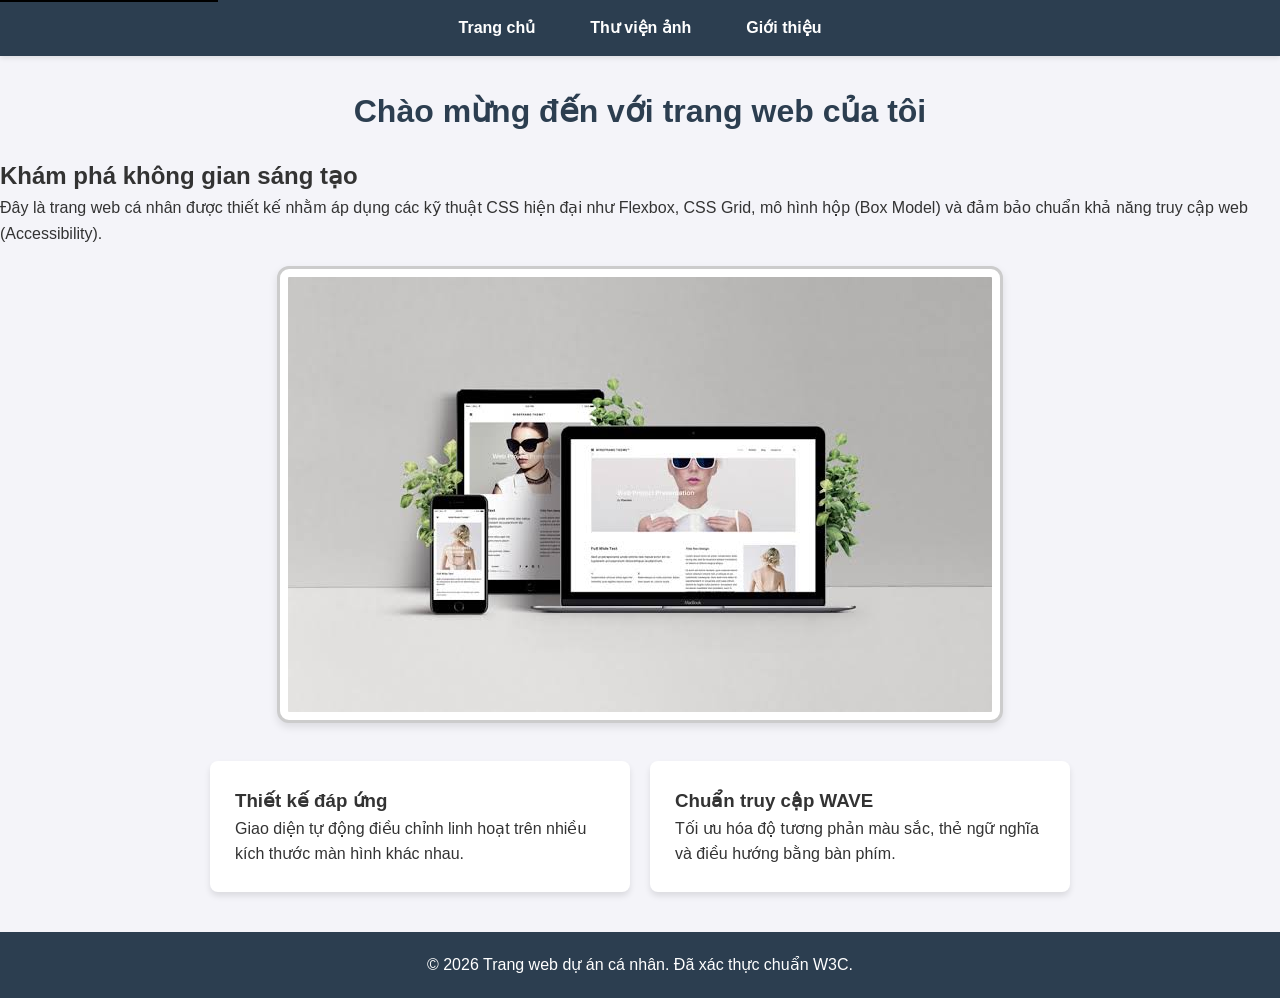
<file: index.html>
<!DOCTYPE html>
<html lang="vi">
<head>
  <meta charset="UTF-8">
  <meta name="viewport" content="width=device-width, initial-scale=1.0">
  <title>Trang chủ - Bộ sưu tập của tôi</title>
  <link rel="stylesheet" href="style.css">
</head>
<body>
  <a href="#main-content" class="skip-link">Chuyển đến Nội dung chính</a>

  <header>
    <nav class="navbar">
      <ul>
        <li><a href="index.html" class="active">Trang chủ</a></li>
        <li><a href="gallery.html">Thư viện ảnh</a></li>
        <li><a href="contact.html">Giới thiệu</a></li>
      </ul>
    </nav>
    <h1>Chào mừng đến với trang web của tôi</h1>
  </header>
  <main id="main-content">
    <section class="intro-section">
      <h2>Khám phá không gian sáng tạo</h2>
      <p>
        Đây là trang web cá nhân được thiết kế nhằm áp dụng các kỹ thuật CSS hiện đại như Flexbox, 
        CSS Grid, mô hình hộp (Box Model) và đảm bảo chuẩn khả năng truy cập web (Accessibility).
      </p>
      <div class="featured-image">
        <img src="images/banner.jpg" alt="Khung cảnh thiên nhiên hùng vĩ vào buổi sáng sớm">
      </div>
    </section>
    <section class="grid-container">
      <div class="card">
        <h3>Thiết kế đáp ứng</h3>
        <p>Giao diện tự động điều chỉnh linh hoạt trên nhiều kích thước màn hình khác nhau.</p>
      </div>
      <div class="card">
        <h3>Chuẩn truy cập WAVE</h3>
        <p>Tối ưu hóa độ tương phản màu sắc, thẻ ngữ nghĩa và điều hướng bằng bàn phím.</p>
      </div>
    </section>
  </main>

  <footer>
    <p>&copy; 2026 Trang web dự án cá nhân. Đã xác thực chuẩn W3C.</p>
  </footer>
</body>
</html>
</file>
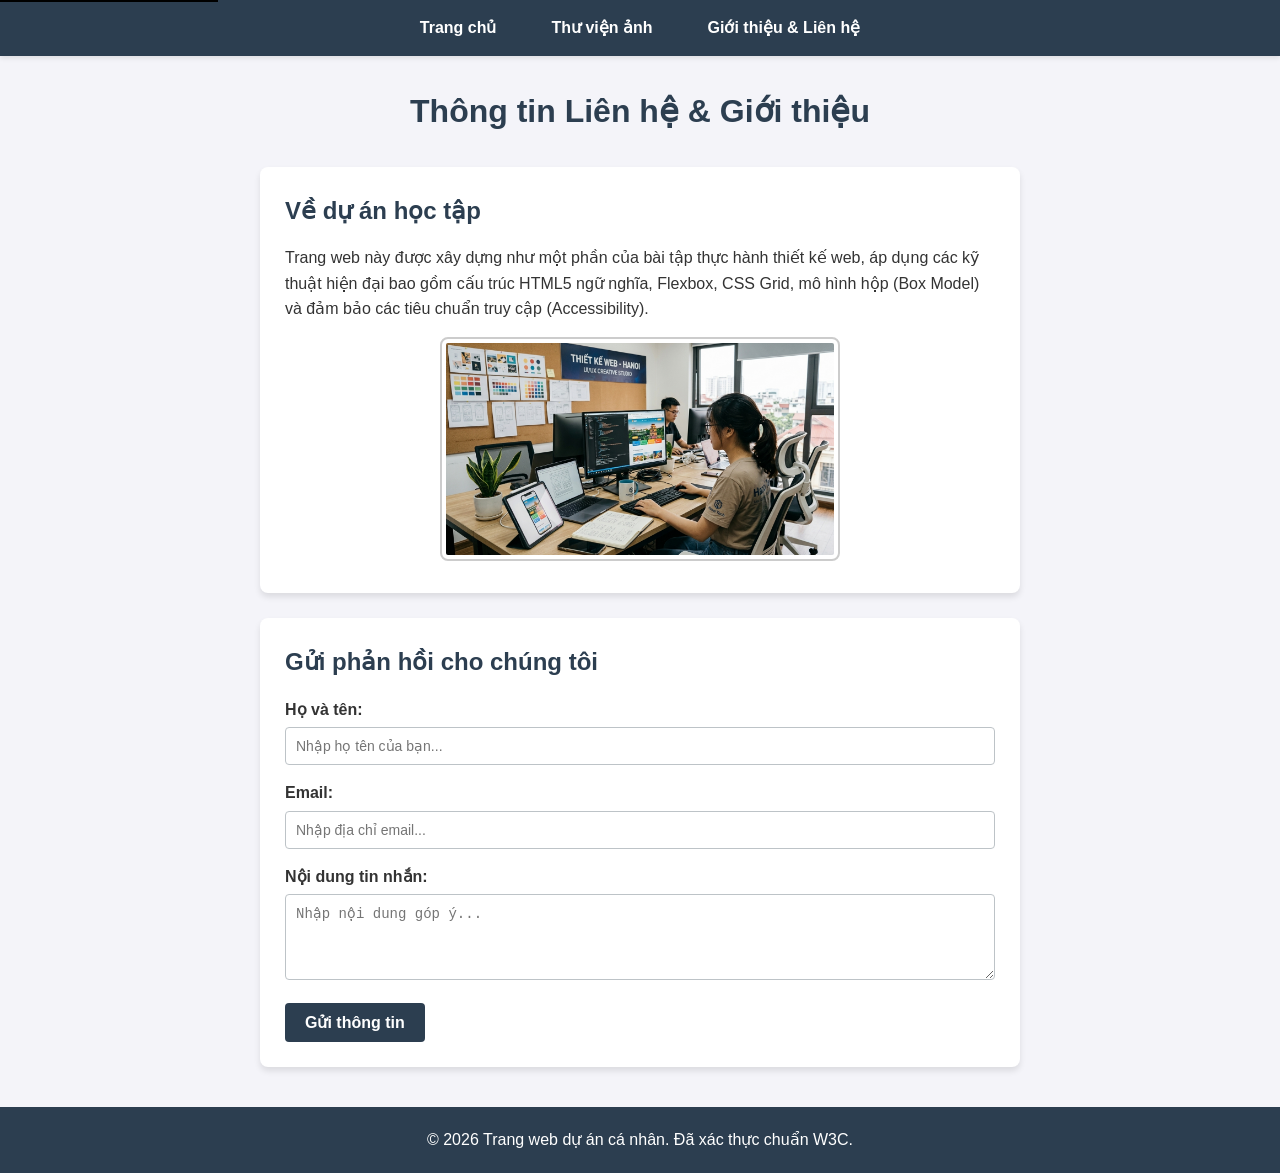
<file: contact.html>
<!DOCTYPE html>
<html lang="vi">
<head>
  <meta charset="UTF-8">
  <meta name="viewport" content="width=device-width, initial-scale=1.0">
  <title>Liên hệ - Dự án Web</title>
  <!-- Liên kết chung file CSS -->
  <link rel="stylesheet" href="style.css">
</head>
<body>
  <!-- Yêu cầu 3: Liên kết truy cập nhanh -->
  <a href="#main-content" class="skip-link">Chuyển đến Nội dung chính</a>

  <header>
    <!-- Thanh điều hướng dùng chung cho cả 3 trang -->
    <nav class="navbar">
      <ul>
        <li><a href="index.html">Trang chủ</a></li>
        <li><a href="gallery.html">Thư viện ảnh</a></li>
        <li><a href="contact.html" class="active">Giới thiệu & Liên hệ</a></li>
      </ul>
    </nav>
    <h1>Thông tin Liên hệ & Giới thiệu</h1>
  </header>

  <!-- Nội dung chính -->
  <main id="main-content">
    <section class="contact-section">
      <div class="contact-card">
        <h2>Về dự án học tập</h2>
        <p>
          Trang web này được xây dựng như một phần của bài tập thực hành thiết kế web, 
          áp dụng các kỹ thuật hiện đại bao gồm cấu trúc HTML5 ngữ nghĩa, Flexbox, CSS Grid, 
          mô hình hộp (Box Model) và đảm bảo các tiêu chuẩn truy cập (Accessibility).
        </p>
        
        <!-- THÊM ẢNH VÀO ĐÂY ĐỂ ĐÁP ỨNG YÊU CẦU 1 -->
        <div class="contact-image" style="margin-top: 15px; text-align: center;">
          <img src="images/chicken.png" alt="Minh họa không gian thiết kế web" style="width: 100%; max-width: 400px; border-radius: 8px; border: 2px solid #ccc; padding: 4px;">
        </div>
      </div>

      <div class="contact-card">
        <h2>Gửi phản hồi cho chúng tôi</h2>
        <!-- Form liên hệ mẫu -->
        <form class="contact-form">
          <div class="form-group">
            <label for="name">Họ và tên:</label>
            <input type="text" id="name" name="name" placeholder="Nhập họ tên của bạn..." required>
          </div>

          <div class="form-group">
            <label for="email">Email:</label>
            <input type="email" id="email" name="email" placeholder="Nhập địa chỉ email..." required>
          </div>

          <div class="form-group">
            <label for="message">Nội dung tin nhắn:</label>
            <textarea id="message" name="message" rows="4" placeholder="Nhập nội dung góp ý..." required></textarea>
          </div>

          <button type="submit" class="submit-btn">Gửi thông tin</button>
        </form>
      </div>
    </section>
  </main>

  <footer>
    <p>&copy; 2026 Trang web dự án cá nhân. Đã xác thực chuẩn W3C.</p>
  </footer>
</body>
</html>
</file>
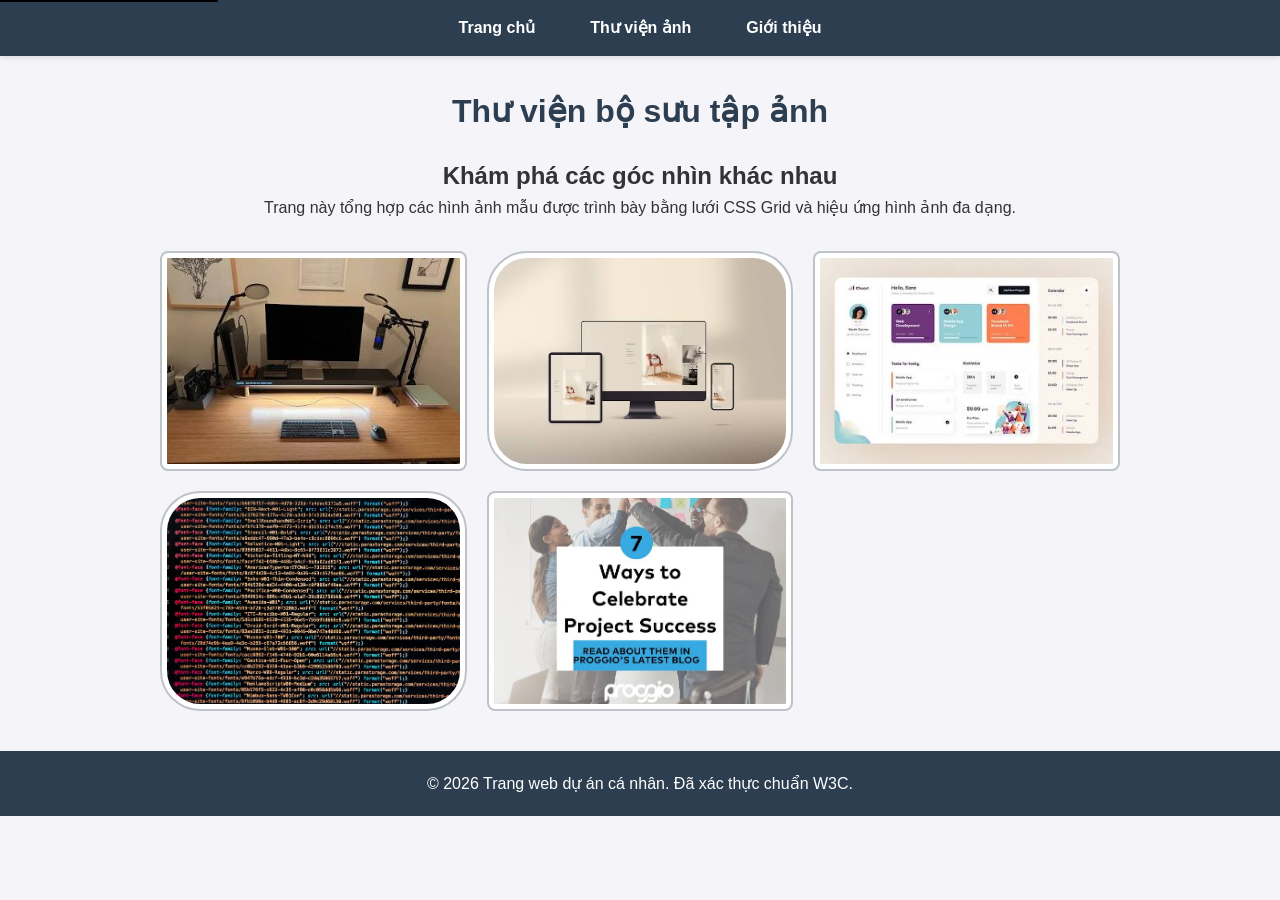
<file: gallery.html>
<!DOCTYPE html>
<html lang="vi">
<head>
  <meta charset="UTF-8">
  <meta name="viewport" content="width=device-width, initial-scale=1.0">
  <title>Thư viện ảnh - Bộ sưu tập của tôi</title>
  <link rel="stylesheet" href="style.css">
</head>
<body>
  <!-- Skip link -->
  <a href="#main-content" class="skip-link">Chuyển đến Nội dung chính</a>

  <header>
    <!-- Thanh điều hướng dùng chung -->
    <nav class="navbar">
      <ul>
        <li><a href="index.html">Trang chủ</a></li>
        <li><a href="gallery.html" class="active">Thư viện ảnh</a></li>
        <li><a href="contact.html">Giới thiệu</a></li>
      </ul>
    </nav>
    <h1>Thư viện bộ sưu tập ảnh</h1>
  </header>

  <!-- Nội dung chính chứa ít nhất 5 hình ảnh và áp dụng Grid + nth-child -->
  <main id="main-content">
    <section class="gallery-section">
      <h2>Khám phá các góc nhìn khác nhau</h2>
      <p>Trang này tổng hợp các hình ảnh mẫu được trình bày bằng lưới CSS Grid và hiệu ứng hình ảnh đa dạng.</p>
      
      <!-- Khung lưới chứa 5 hình ảnh -->
      <div class="gallery-grid">
        <img src="images/long.jpg" alt="Ảnh mô tả 1: Không gian làm việc">
        <img src="images/hlong.jpg" alt="Ảnh mô tả 2: Thiết kế web responsive">
        <img src="images/nhlong.jpg" alt="Ảnh mô tả 3: Giao diện trực quan">
        <img src="images/concua.jpg" alt="Ảnh mô tả 4: Sáng tạo mã nguồn">
        <img src="images/conga.jpg" alt="Ảnh mô tả 5: Hoàn thiện dự án">
      </div>
    </section>
  </main>

  <footer>
    <p>&copy; 2026 Trang web dự án cá nhân. Đã xác thực chuẩn W3C.</p>
  </footer>
</body>
</html>
</file>
<file: style.css>
/* Cấu hình chung và box model */
* {
    box-sizing: border-box;
    margin: 0;
    padding: 0;
  }
  
  body {
    font-family: Arial, sans-serif;
    line-height: 1.6;
    background-color: #f4f4f9;
    color: #333;
  }
  
  /* 1. Skip link (Truy cập nhanh) */
  .skip-link {
    position: absolute;
    top: -40px;
    left: 0;
    background: #000;
    color: #fff;
    padding: 8px;
    z-index: 100;
    transition: top 0.3s;
  }
  .skip-link:focus {
    top: 0;
  }
  
  /* 2. Thanh điều hướng dùng Flexbox (Đã sửa không bị dính sát) */
  .navbar {
    background-color: #2c3e50;
    padding: 15px 0; /* Tạo khoảng trống trên dưới cho thanh menu */
    box-shadow: 0 2px 5px rgba(0,0,0,0.1);
  }
  
  .navbar ul {
    list-style: none;
    display: flex;
    justify-content: center;
    gap: 35px; /* Tăng khoảng cách giữa các mục menu */
    margin: 0;
    padding: 0;
  }
  
  .navbar a {
    color: white;
    text-decoration: none;
    font-weight: bold;
    font-size: 16px;
    padding: 5px 10px;
    transition: color 0.3s;
  }
  
  .navbar a:hover {
    color: #3498db; /* Đổi màu khi rê chuột */
  }
  
  header h1 {
    text-align: center;
    margin: 30px 0 20px 0; /* Tạo khoảng cách thoáng cho tiêu đề */
    color: #2c3e50;
  }
  
  /* 3. Định dạng hình ảnh với Box Model */
  .featured-image {
    text-align: center;
    margin: 20px 0;
  }
  
  .featured-image img {
    max-width: 80%;
    height: auto;
    padding: 8px;               /* Đệm */
    border: 3px solid #ccc;     /* Đường viền */
    border-radius: 12px;        /* Bán kính viền */
    background-color: #fff;
    box-shadow: 0 4px 8px rgba(0,0,0,0.1);
    transition: transform 0.3s ease;
  }
  
  .featured-image img:hover {
    transform: scale(1.02);     /* Hiệu ứng khi rê chuột */
  }
  
  /* 4. Phần nội dung dùng Grid */
  .grid-container {
    display: grid;
    grid-template-columns: repeat(2, 1fr); /* 2 cột */
    gap: 20px;
    max-width: 900px;
    margin: 30px auto;
    padding: 0 20px;
  }
  
  .card {
    background: white;
    padding: 25px;
    border-radius: 8px;
    box-shadow: 0 4px 6px rgba(0,0,0,0.1);
  }
  
  footer {
    text-align: center;
    padding: 20px;
    background-color: #2c3e50;
    color: white;
    margin-top: 40px;
  }
  /* 5. Tùy chỉnh chuẩn cho trang Thư viện ảnh */
.gallery-section {
    max-width: 1000px;
    margin: 20px auto;
    padding: 0 20px;
    text-align: center;
  }
  
  .gallery-grid {
    display: grid;
    grid-template-columns: repeat(3, 1fr); 
    gap: 20px;
    margin-top: 30px;
  }
  
  .gallery-grid img {
    width: 100%;
    height: 220px;
    object-fit: cover; /* Giữ tỷ lệ ảnh chuẩn, không bị bẹt dẹt */
    padding: 5px;
    border: 2px solid #bdc3c7;
    background-color: #fff;
    transition: transform 0.3s ease;
  }
  
  /* Yêu cầu 9: Sử dụng bộ chọn nth-child */
  .gallery-grid img:nth-child(odd) {
    border-radius: 8px; 
  }
  
  .gallery-grid img:nth-child(even) {
    border-radius: 40px; 
  }
  
  .gallery-grid img:hover {
    transform: scale(1.03);
  }
  footer {
    text-align: center;
    padding: 20px;
    background-color: #2c3e50;
    color: white;
    margin-top: 40px;
  }
  /* 6. Tùy chỉnh giao diện trang Contact / Giới thiệu */
.contact-section {
    max-width: 800px;
    margin: 30px auto;
    padding: 0 20px;
  }
  
  .contact-card {
    background: white;
    padding: 25px;
    border-radius: 8px;
    box-shadow: 0 4px 6px rgba(0,0,0,0.1);
    margin-bottom: 25px;
  }
  
  .contact-card h2 {
    color: #2c3e50;
    margin-bottom: 15px;
  }
  
  .form-group {
    margin-bottom: 15px;
  }
  
  .form-group label {
    display: block;
    margin-bottom: 5px;
    font-weight: bold;
    color: #333;
  }
  
  .form-group input,
  .form-group textarea {
    width: 100%;
    padding: 10px;
    border: 1px solid #bdc3c7;
    border-radius: 4px;
    font-size: 14px;
  }
  
  .form-group input:focus,
  .form-group textarea:focus {
    outline: none;
    border-color: #3498db;
    box-shadow: 0 0 5px rgba(52, 152, 219, 0.3);
  }
  
  .submit-btn {
    background-color: #2c3e50;
    color: white;
    border: none;
    padding: 10px 20px;
    font-size: 16px;
    font-weight: bold;
    border-radius: 4px;
    cursor: pointer;
    transition: background-color 0.3s;
  }
  
  .submit-btn:hover {
    background-color: #3498db;
  }
</file>
